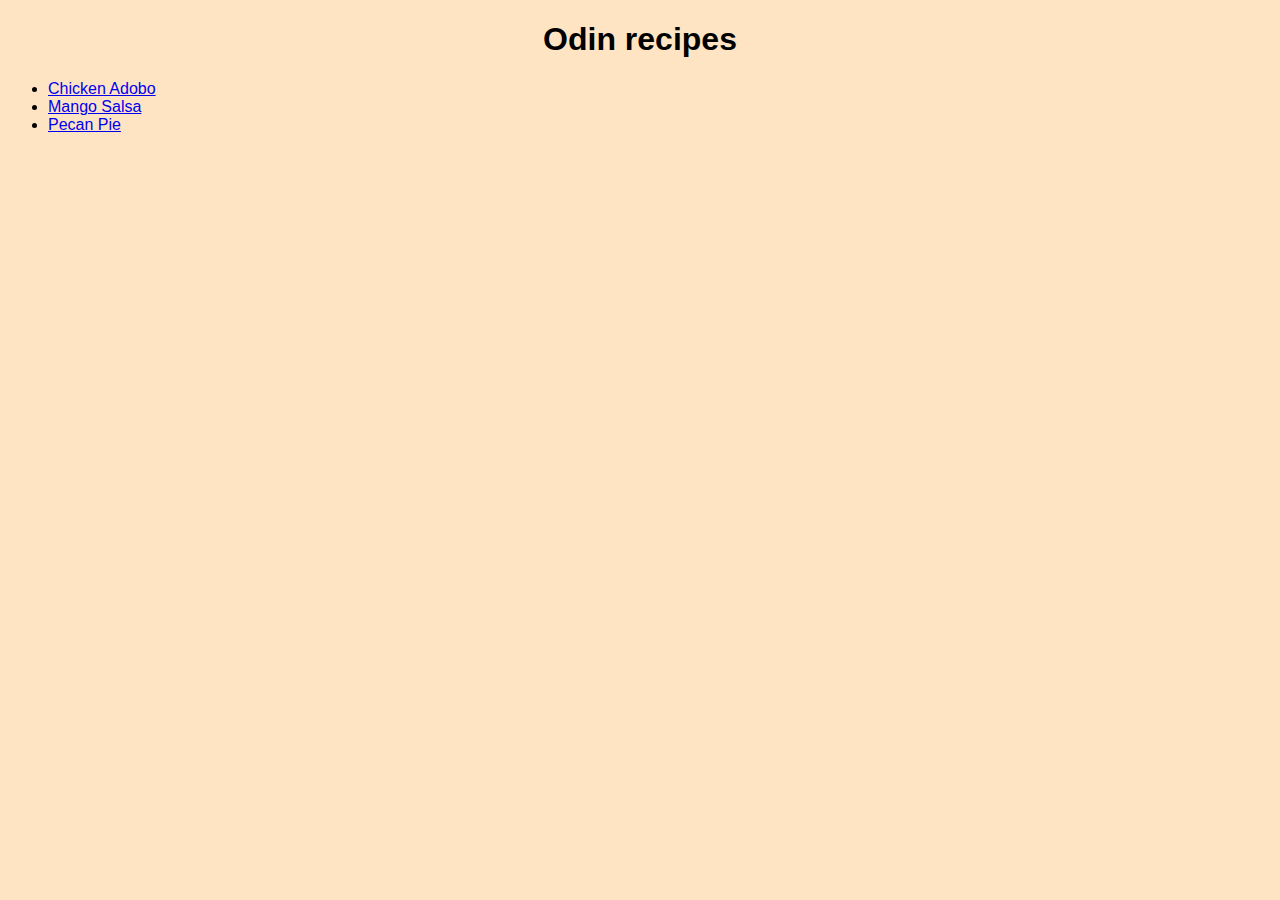
<file: index.html>
<!DOCTYPE html>

<html lang="em">
    <head>
        <meta charset="UTF-8">
        <link rel="stylesheet" href="style.css">
        <title>Odin Recipes</title>
    </head>

    <body>
        <h1>Odin recipes</h1>
        <ul>
            <li><a href="recipes/chicken-adobo.html">Chicken Adobo</a></li>
            <li><a href="recipes/mango-salsa.html">Mango Salsa</a></li>
            <li><a href="recipes/pecan-pie.html">Pecan Pie</a></li>
        </ul>
    </body>
</html>
</file>
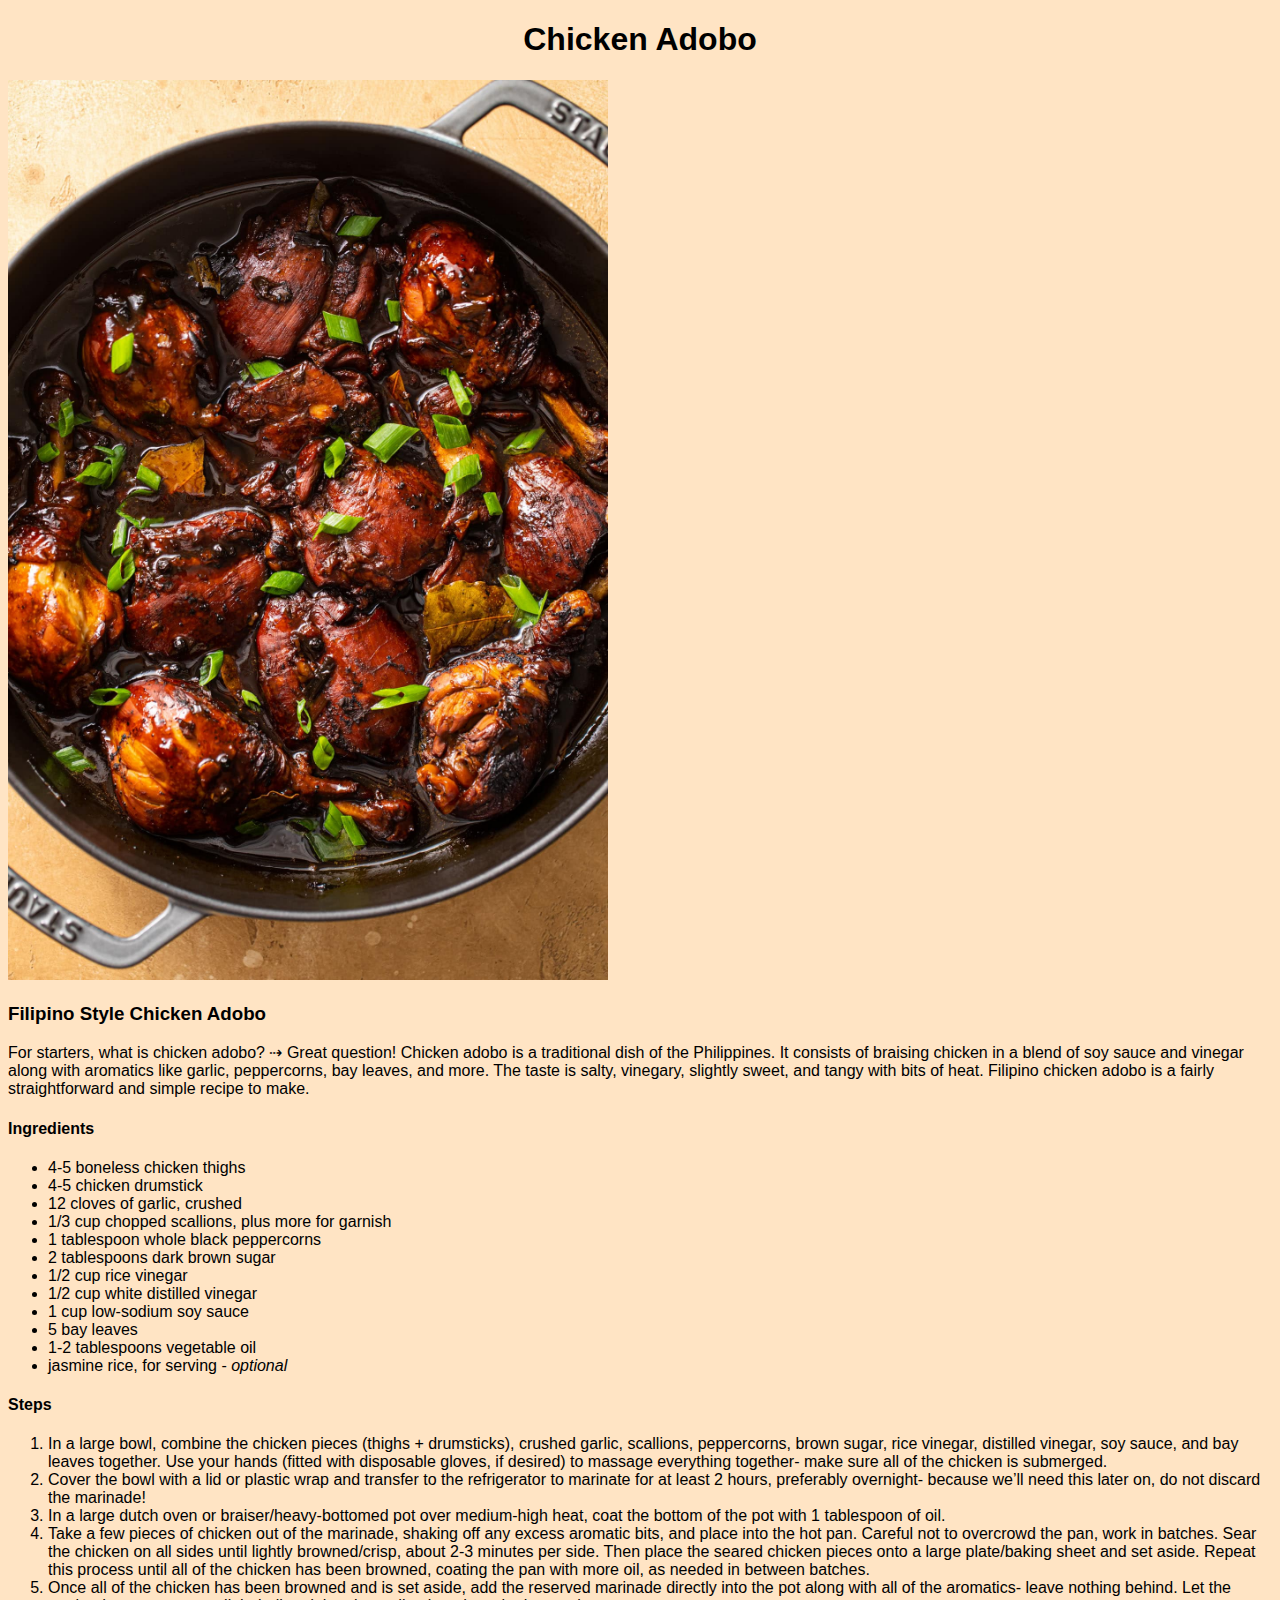
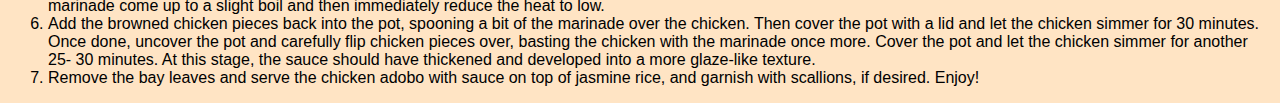
<file: recipes/chicken-adobo.html>
<!DOCTYPE html>
<html lang="en">

<head>
    <meta charset="UTF-8">
    <link rel="stylesheet" href="../style.css">
    <title>Chicken Adobo</title>
</head>

<body>
    <h1>Chicken Adobo</h1>
    <img class="mainPicture" src="../images/chicken-adobo.jpg" alt="Chicken Adobo">
    <h3>Filipino Style Chicken Adobo</h3>
    <p>For starters, what is chicken adobo? ⇢ Great question! Chicken adobo is a traditional dish of the Philippines. It
        consists of braising chicken in a blend of soy sauce and vinegar along with aromatics like garlic, peppercorns,
        bay leaves, and more. The taste is salty, vinegary, slightly sweet, and tangy with bits of heat. Filipino
        chicken adobo is a fairly straightforward and simple recipe to make.</p>

    <h4>Ingredients</h4>
    <ul>
        <li>4-5 boneless chicken thighs</li>
        <li>4-5 chicken drumstick</li>
        <li>12 cloves of garlic, crushed</li>
        <li>1/3 cup chopped scallions, plus more for garnish</li>
        <li>1 tablespoon whole black peppercorns</li>
        <li>2 tablespoons dark brown sugar</li>
        <li>1/2 cup rice vinegar</li>
        <li>1/2 cup white distilled vinegar</li>
        <li>1 cup low-sodium soy sauce</li>
        <li>5 bay leaves</li>
        <li>1-2 tablespoons vegetable oil</li>
        <li>jasmine rice, for serving - <em>optional</em></li>
    </ul>

    <h4>Steps</h4>
    <ol>
        <li>
            In a large bowl, combine the chicken pieces (thighs + drumsticks), crushed garlic, scallions, peppercorns,
            brown sugar, rice vinegar, distilled vinegar, soy sauce, and bay leaves together. Use your hands (fitted
            with disposable gloves, if desired) to massage everything together- make sure all of the chicken is
            submerged.
        </li>
        <li>
            Cover the bowl with a lid or plastic wrap and transfer to the refrigerator to marinate for at least 2 hours,
            preferably overnight- because we’ll need this later on, do not discard the marinade!
        </li>
        <li>
            In a large dutch oven or braiser/heavy-bottomed pot over medium-high heat, coat the bottom of the pot with 1
            tablespoon of oil.
        </li>
        <li>
            Take a few pieces of chicken out of the marinade, shaking off any excess aromatic bits, and place into the
            hot pan. Careful not to overcrowd the pan, work in batches. Sear the chicken on all sides until lightly
            browned/crisp, about 2-3 minutes per side. Then place the seared chicken pieces onto a large plate/baking
            sheet and set aside. Repeat this process until all of the chicken has been browned, coating the pan with
            more oil, as needed in between batches.
        </li>
        <li>
            Once all of the chicken has been browned and is set aside, add the reserved marinade directly into the pot
            along with all of the aromatics- leave nothing behind. Let the marinade come up to a slight boil and then
            immediately reduce the heat to low.
        </li>
        <li>
            Add the browned chicken pieces back into the pot, spooning a bit of the marinade over the chicken. Then
            cover the pot with a lid and let the chicken simmer for 30 minutes. Once done, uncover the pot and carefully
            flip chicken pieces over, basting the chicken with the marinade once more. Cover the pot and let the chicken
            simmer for another 25- 30 minutes. At this stage, the sauce should have thickened and developed into a more
            glaze-like texture.
        </li>
        <li>
            Remove the bay leaves and serve the chicken adobo with sauce on top of jasmine rice, and garnish with
            scallions, if desired. Enjoy!
        </li>
    </ol>


</body>

</html>
</file>
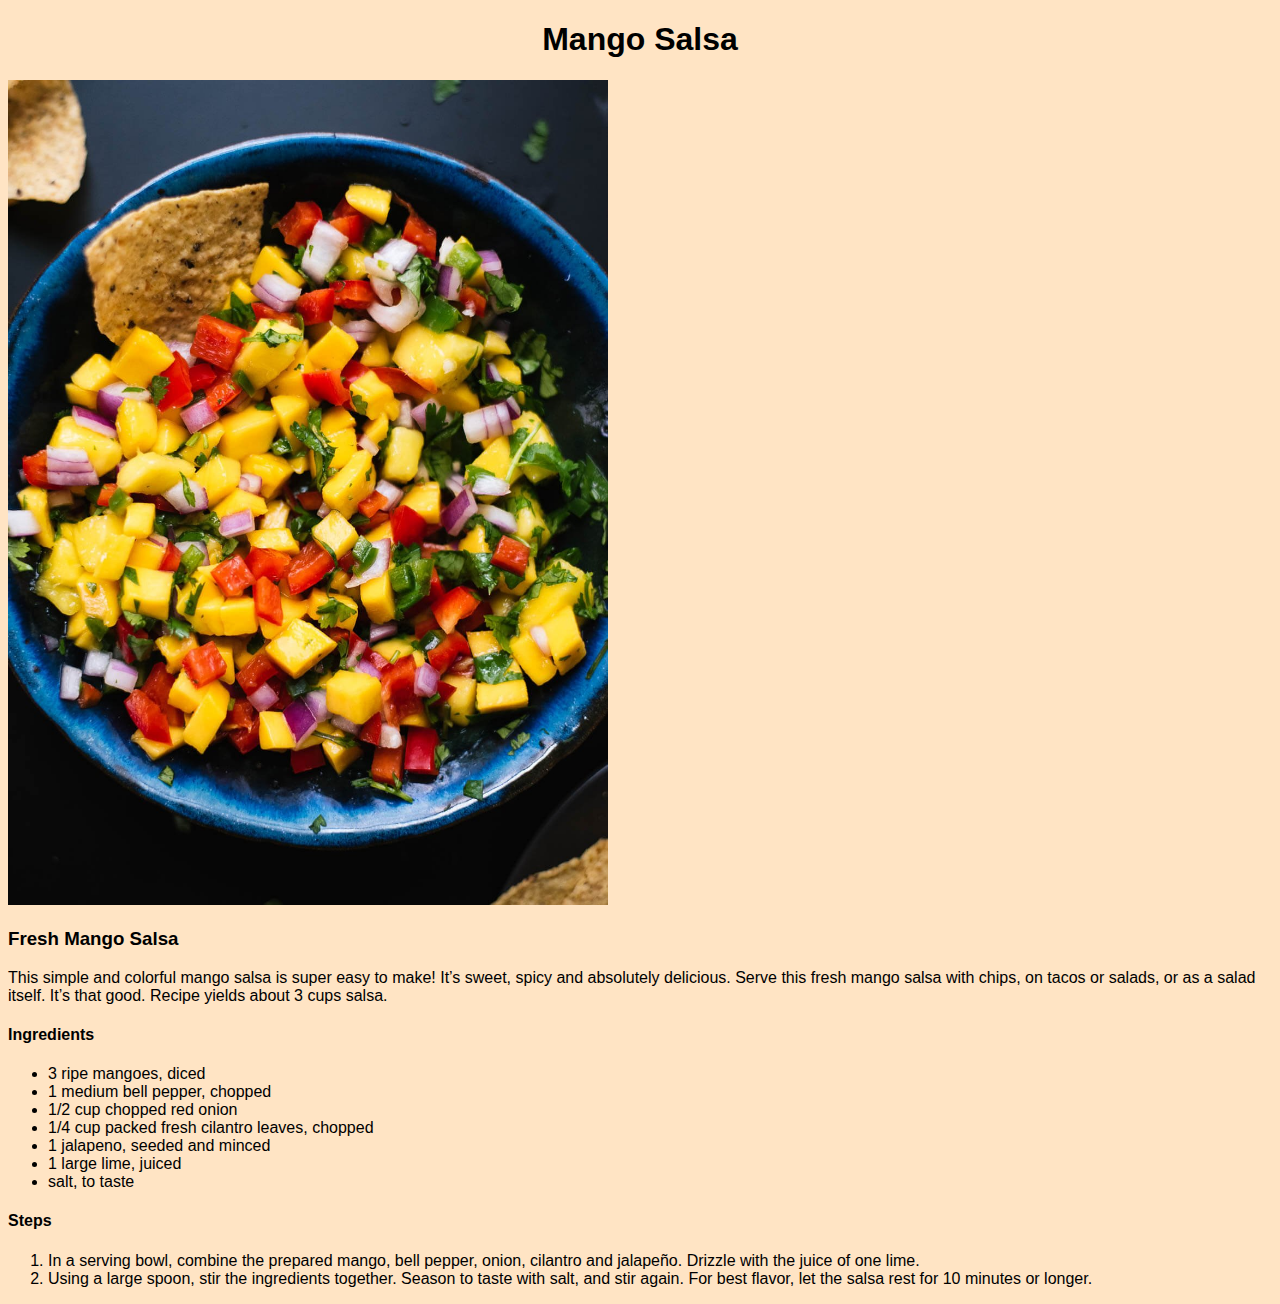
<file: recipes/mango-salsa.html>
<!DOCTYPE html>
<html lang="en">

    <head>
        <meta charset="UTF-8">
        <link rel="stylesheet" href="../style.css">
        <title>Mango Salsa</title>
    </head>

    <body>
        <h1>Mango Salsa</h1>
        <img class="mainPicture" src="../images/mango-salsa.jpg" alt="mango salsa in a blue bowl">
        <h3>Fresh Mango Salsa</h3>
        <p>This simple and colorful mango salsa is super easy to make! It’s sweet, spicy and absolutely delicious. Serve
            this fresh mango salsa with chips, on tacos or salads, or as a salad itself. It’s that good. Recipe yields about
            3 cups salsa.</p>

        <h4>Ingredients</h4>
        <ul>
            <li>3 ripe mangoes, diced </li>
            <li>1 medium bell pepper, chopped</li>
            <li>1/2 cup chopped red onion</li>
            <li>1/4 cup packed fresh cilantro leaves, chopped</li>
            <li>1 jalapeno, seeded and minced</li>
            <li>1 large lime, juiced</li>
            <li>salt, to taste</li>
        </ul>

        <h4>Steps</h4>
        <ol>
            <li>In a serving bowl, combine the prepared mango, bell pepper, onion, cilantro and jalapeño. Drizzle with the
                juice of one lime.</li>
            <li>Using a large spoon, stir the ingredients together. Season to taste with salt, and stir again. For best
                flavor, let the salsa rest for 10 minutes or longer.</li>

        </ol>



    </body>

</html>
</file>
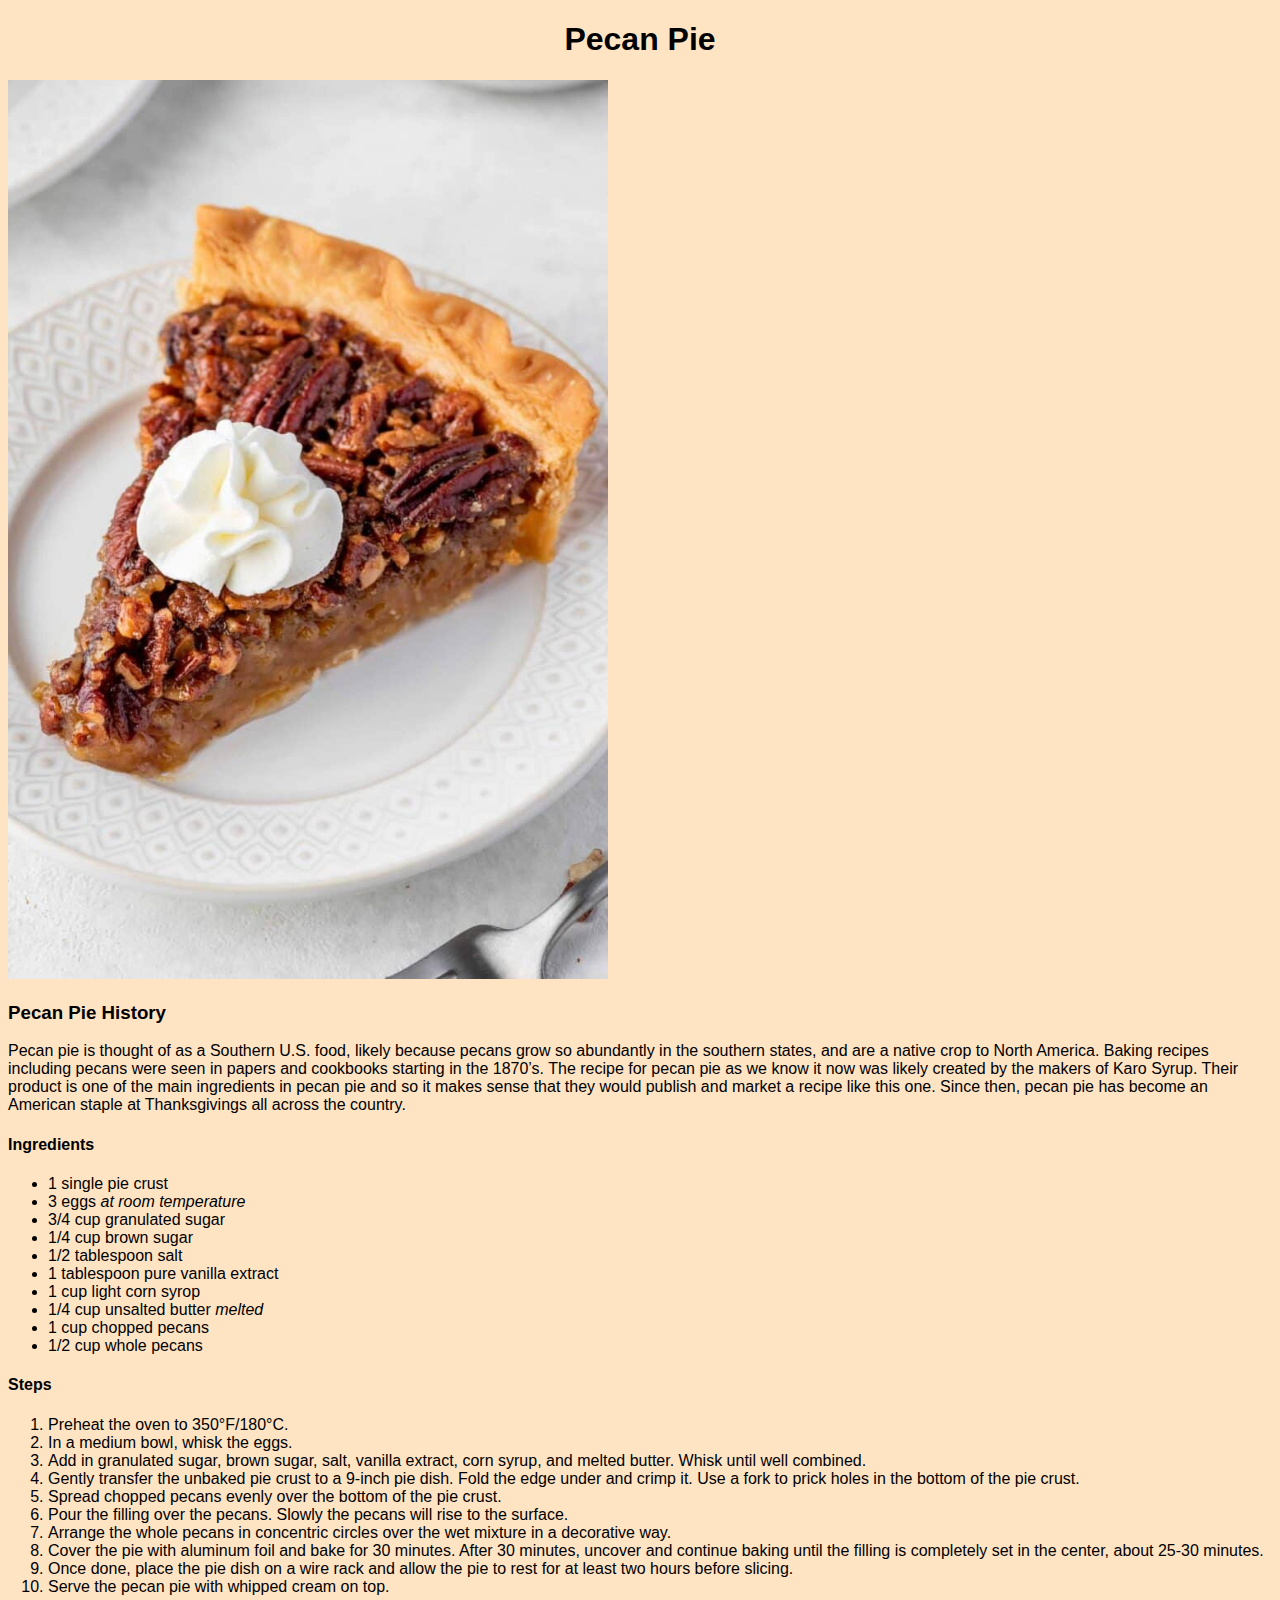
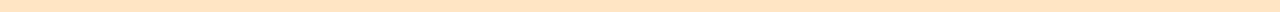
<file: recipes/pecan-pie.html>
<!DOCTYPE html>
<html lang="en">

    <head>
        <meta charset="UTF-8">
        <link rel="stylesheet" href="../style.css">
        <title>Pecan Pie</title>
    </head>

    <body>
        <h1>Pecan Pie</h1>
        <img class="mainPicture" src="../images/pecan-pie.jpg" alt="slice of pecan pie with cream on top">
        <h3>Pecan Pie History</h3>
        <p>Pecan pie is thought of as a Southern U.S. food, likely because pecans grow so abundantly in the southern states,
            and are a native crop to North America. Baking recipes including pecans were seen in papers and cookbooks
            starting in the 1870’s.

            The recipe for pecan pie as we know it now was likely created by the makers of Karo Syrup. Their product is one
            of the main ingredients in pecan pie and so it makes sense that they would publish and market a recipe like this
            one. Since then, pecan pie has become an American staple at Thanksgivings all across the country.</p>

        <h4>Ingredients</h4>
        <ul>
            <li>1 single pie crust</li>
            <li>3 eggs <em>at room temperature</em></li>
            <li>3/4 cup granulated sugar</li>
            <li>1/4 cup brown sugar</li>
            <li>1/2 tablespoon salt</li>
            <li>1 tablespoon pure vanilla extract</li>
            <li>1 cup light corn syrop</li>
            <li>1/4 cup unsalted butter <em>melted</em></li>
            <li>1 cup chopped pecans</li>
            <li>1/2 cup whole pecans</li>
        </ul>

        <h4>Steps</h4>
        <ol>
            <li>Preheat the oven to 350°F/180°C.</li>
            <li>In a medium bowl, whisk the eggs.</li>
            <li>Add in granulated sugar, brown sugar, salt, vanilla extract, corn syrup, and melted butter. Whisk until well
                combined.</li>
            <li>Gently transfer the unbaked pie crust to a 9-inch pie dish. Fold the edge under and crimp it. Use a fork to
                prick holes in the bottom of the pie crust.</li>
            <li>Spread chopped pecans evenly over the bottom of the pie crust.</li>
            <li>Pour the filling over the pecans. Slowly the pecans will rise to the surface.</li>
            <li>Arrange the whole pecans in concentric circles over the wet mixture in a decorative way.</li>
            <li>Cover the pie with aluminum foil and bake for 30 minutes. After 30 minutes, uncover and continue baking
                until the filling is completely set in the center, about 25-30 minutes.</li>
            <li>Once done, place the pie dish on a wire rack and allow the pie to rest for at least two hours before
                slicing.</li>
            <li>Serve the pecan pie with whipped cream on top.</li>
        </ol>

    </body>

</html>
</file>
<file: style.css>
* {
    font-family: Arial, Helvetica, sans-serif;
    background-color: #ffe4c4;
}

.mainPicture {
    height: auto;
    width: 600px;
}

h1 {
    text-align: center;
}
</file>
